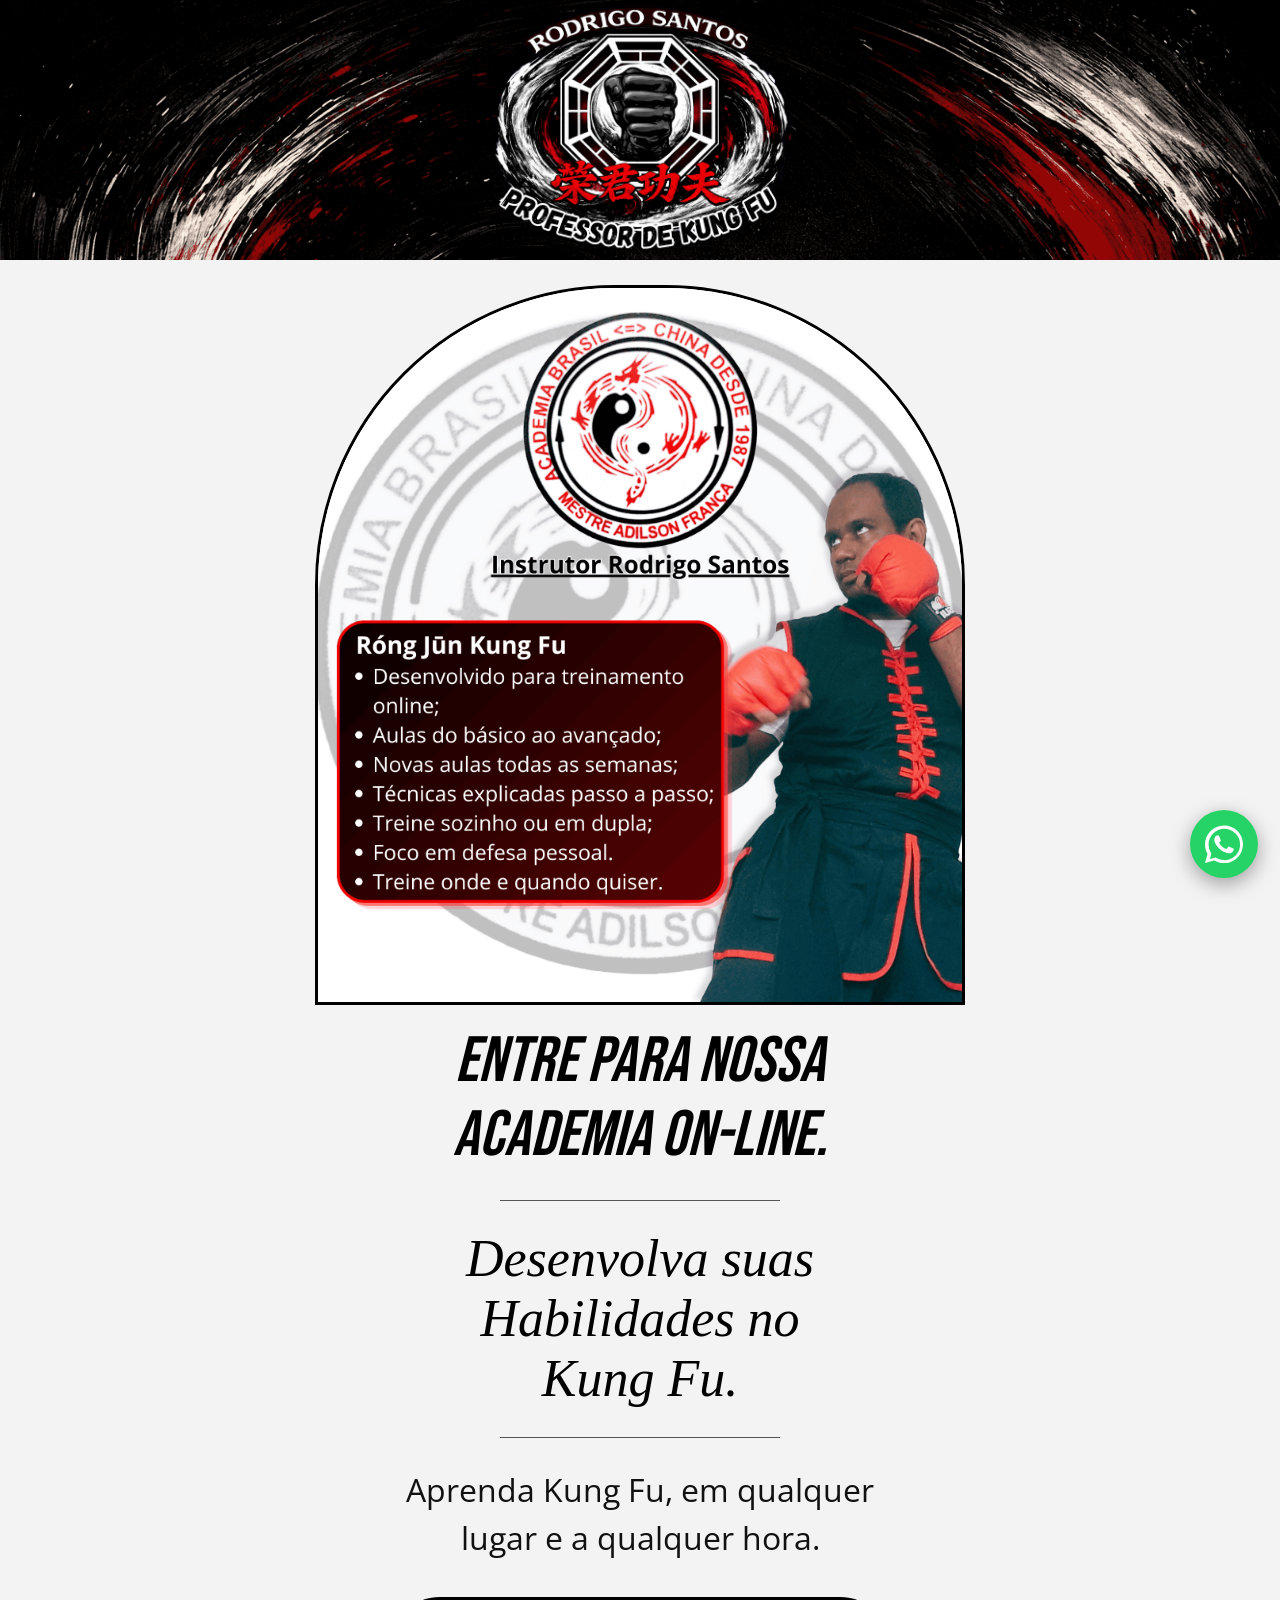
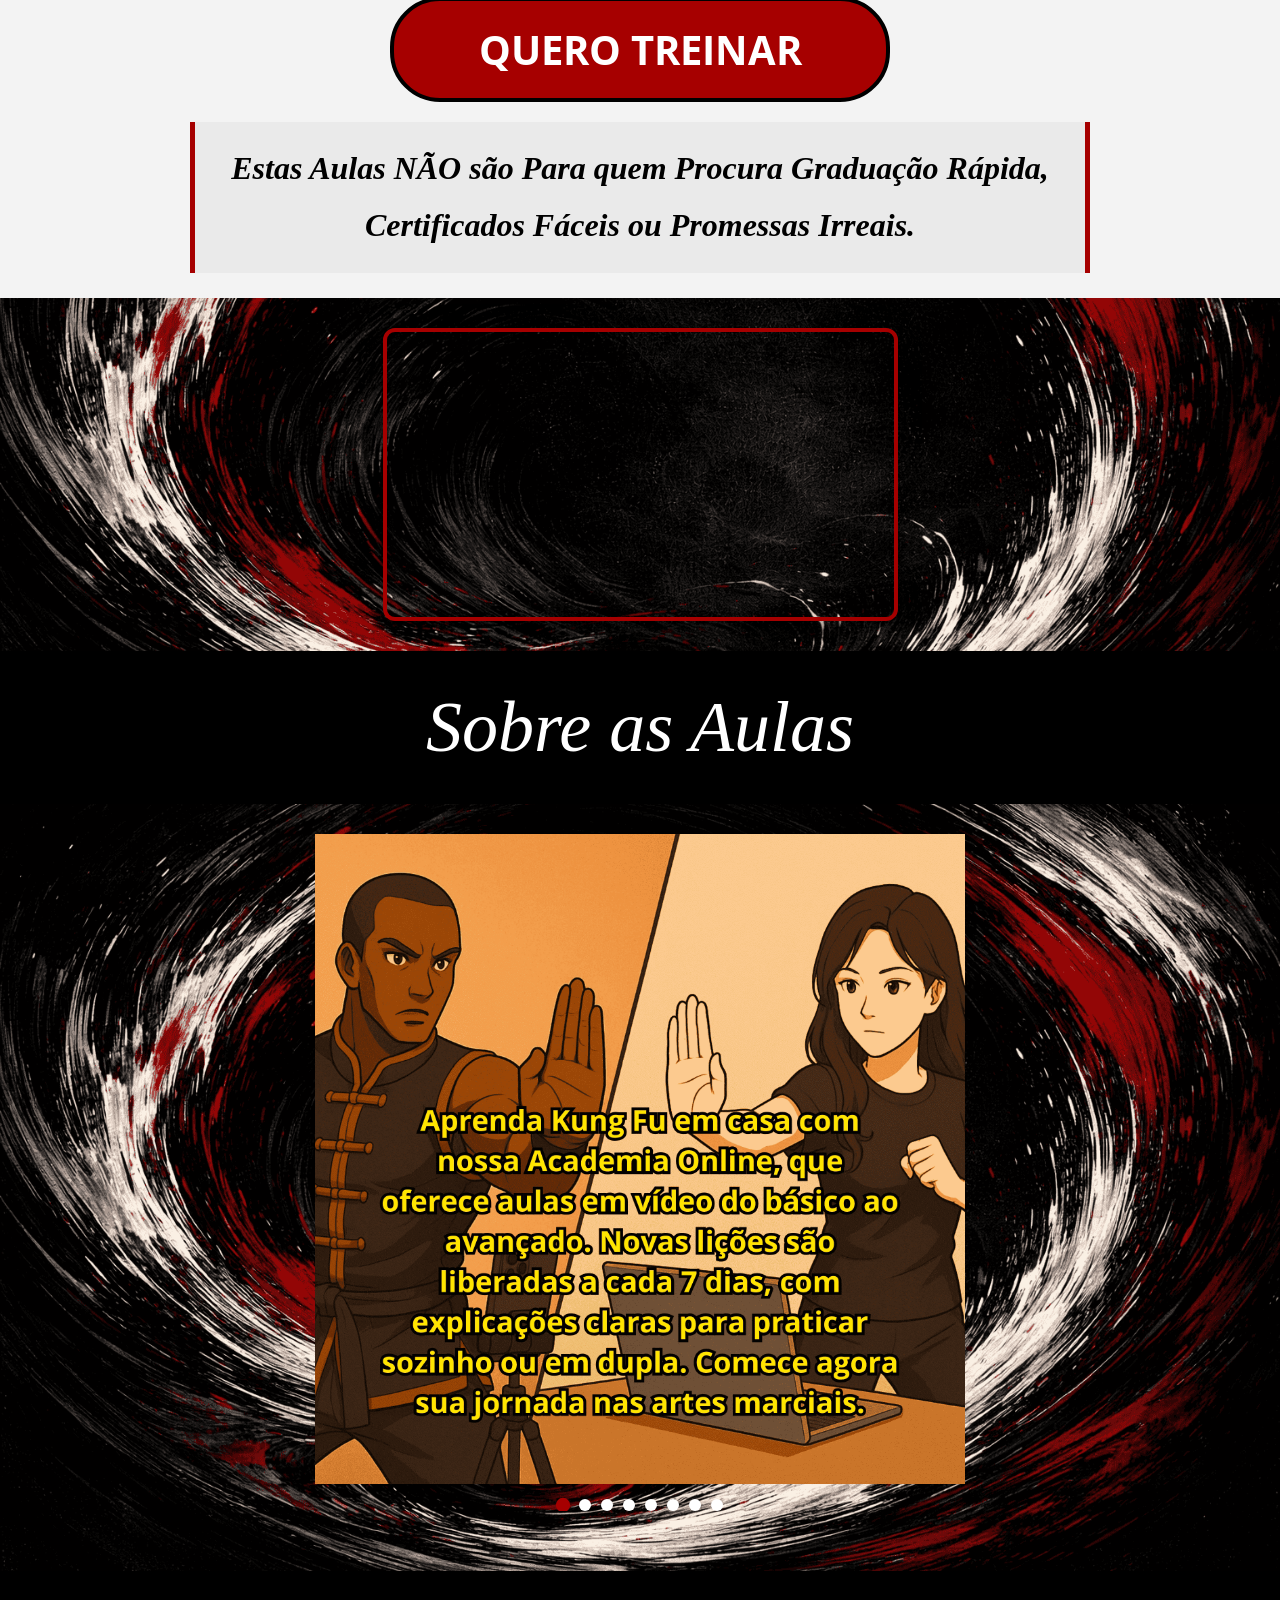
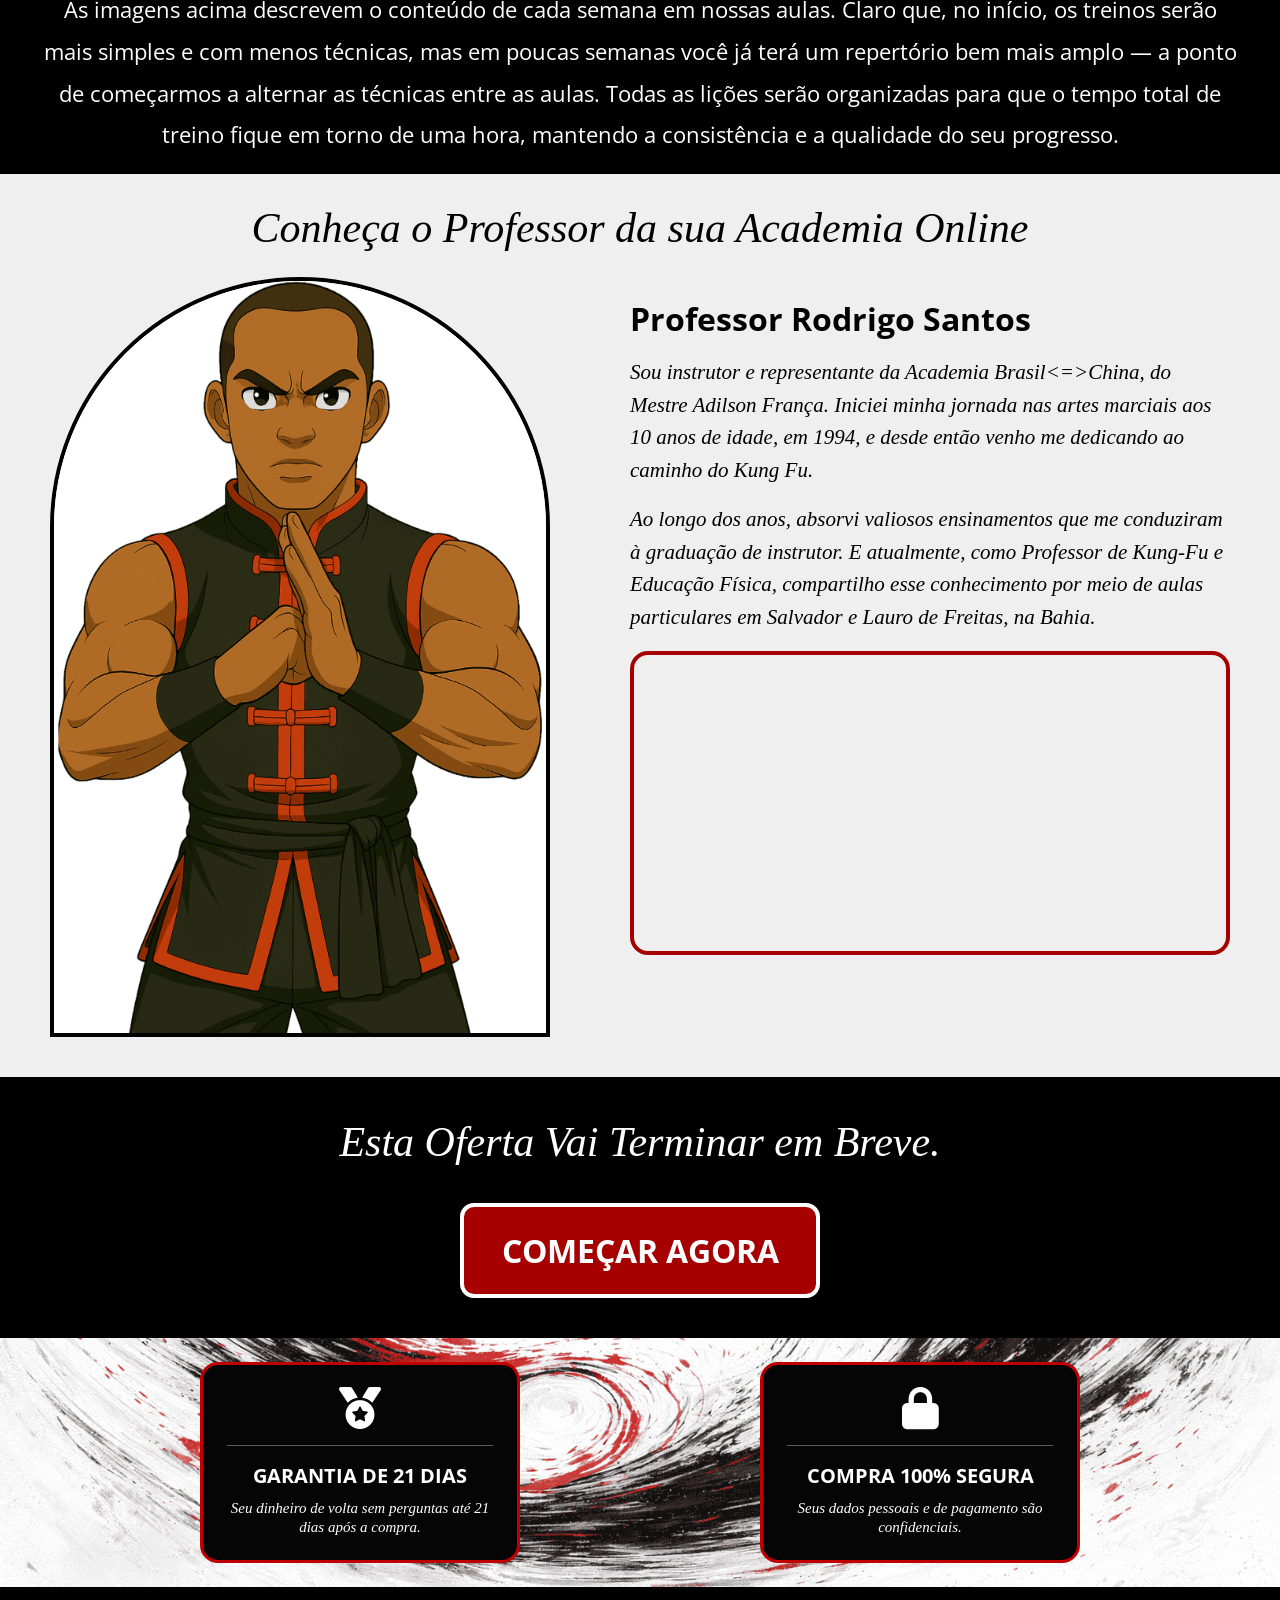
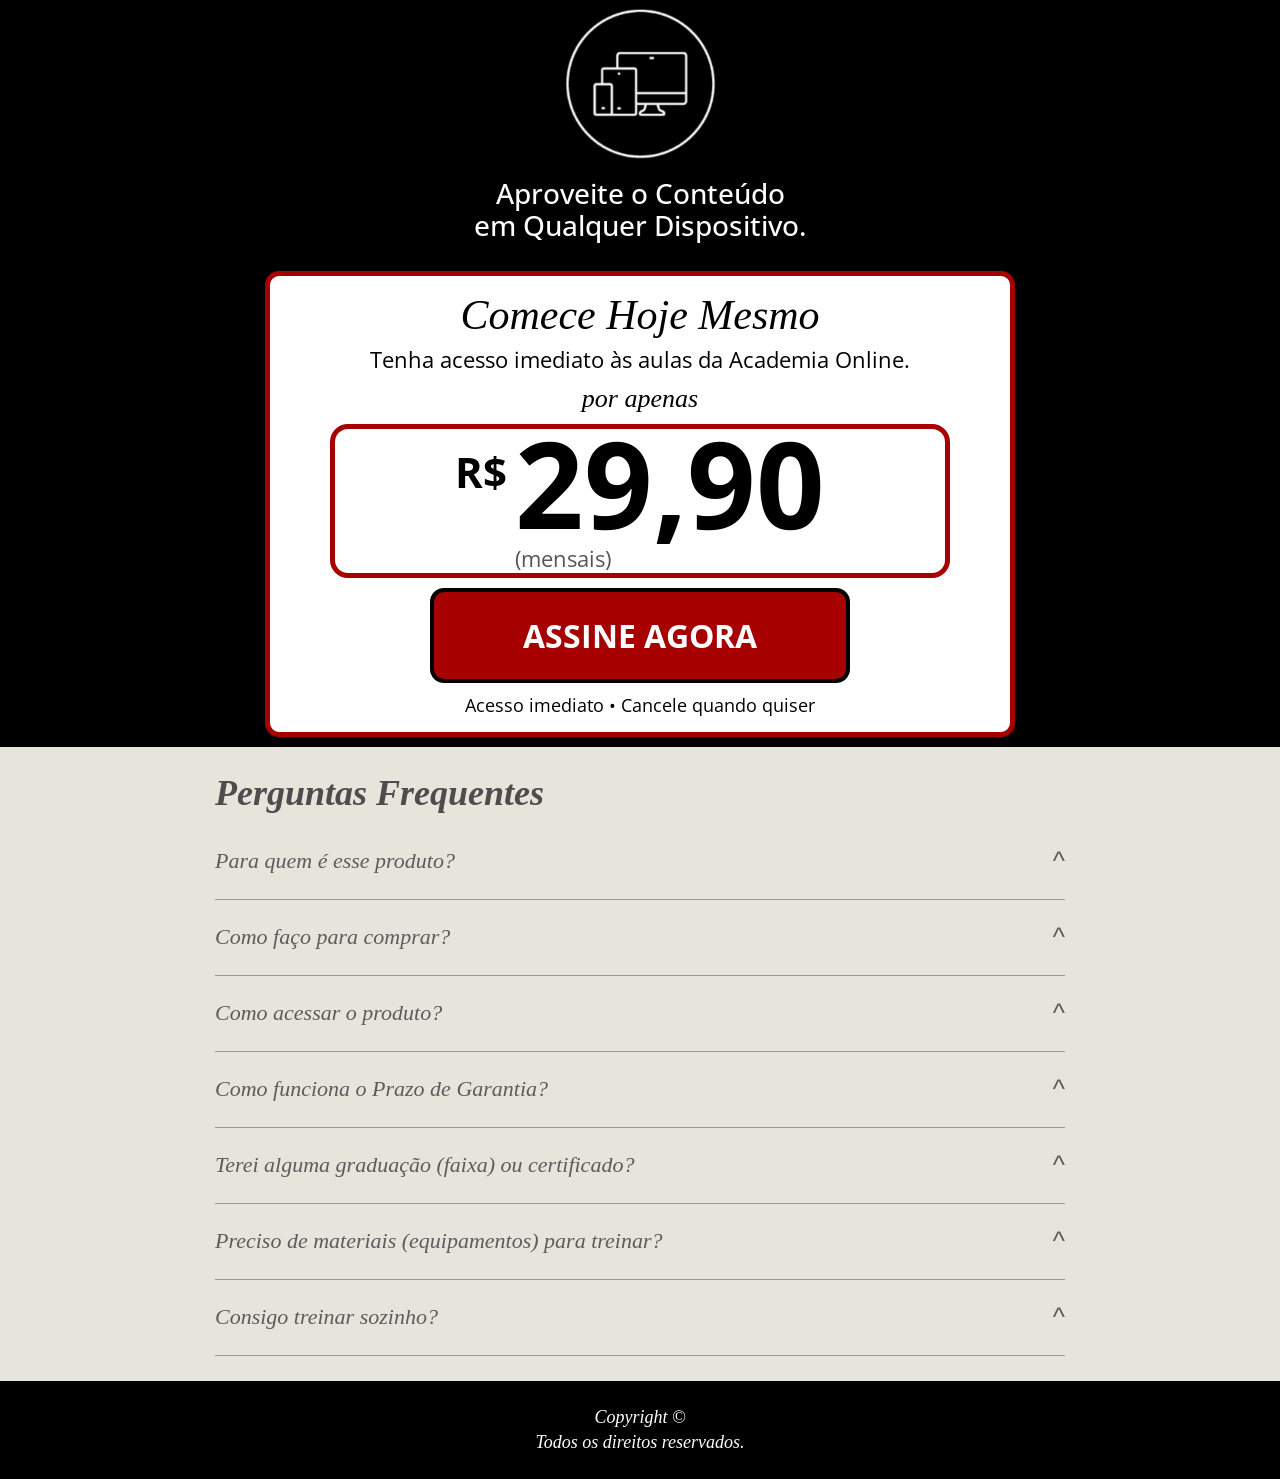
<file: index.html>
<!DOCTYPE html>
<html lang="pt-BR">

<head>
    <meta name="google-site-verification" content="uOVF63zwz5ad0KCdJ6n0EPPX1Yr332K557sH8r2EaQI" />

    <meta charset="UTF-8">

    <meta name="viewport" content="width=device-width, initial-scale=1.0">

    <link rel="icon" type="image/png" href="img/favicon.png">

    <title>Kung Fu - Rodrigo Santos</title>

    <link rel="stylesheet" href="https://cdnjs.cloudflare.com/ajax/libs/font-awesome/6.5.1/css/all.min.css">

    <link rel="preconnect" href="https://fonts.googleapis.com">

    <link rel="preconnect" href="https://fonts.gstatic.com" crossorigin>

    <link href="https://fonts.googleapis.com/css2?family=Bebas+Neue&family=Open+Sans:wght@400;700&display=swap"
        rel="stylesheet">

    <link rel="stylesheet" href="style.css">

</head>

<body>

    <!-- TOPO -->
    <header class="topo">

        <div class="overlay"></div>

        <div class="logo-area">
            <img src="img/logo.png" alt="Logo">
        </div>

    </header>

    <!-- FAIXA 2 -->

    <section class="faixa2">

        <!-- LADO ESQUERDO -->

        <div class="faixa2-esquerda">

            <div class="imagem-arco">

                <img src="img/faixa2-personagem.png" alt="Kung Fu">

            </div>

        </div>


        <!-- LADO DIREITO -->

        <div class="faixa2-direita">

            <h1>
                Entre Para Nossa <br>
                Academia ON-LINE.
            </h1>

            <div class="linha"></div>

            <h2>
                Desenvolva suas <br>
                Habilidades no <br>
                Kung Fu.
            </h2>

            <div class="linha"></div>

            <p>
                Aprenda Kung Fu, em qualquer lugar e a qualquer hora.
            </p>

            <a href="#faixa12" class="botao-comprar scroll-suave">
                QUERO TREINAR

            </a>

        </div>

        <p class="aviso-seriedade">
            Estas Aulas NÃO são Para quem Procura Graduação Rápida, Certificados Fáceis ou Promessas Irreais.
        </p>

    </section>

    <!-- FAIXA 3 -->

    <section class="faixa3">

        <div class="video-container">

            <iframe src="https://www.youtube.com/embed/y6NpZ7RA6Vk" title="Vídeo Kung Fu" frameborder="0"
                allowfullscreen>
            </iframe>

        </div>

    </section>

    <!-- FAIXA 4 -->

    <section class="faixa4">

        <h2>
            Sobre as Aulas
        </h2>

    </section>

    <!-- FAIXA 5 -->

    <section class="faixa5">

        <div class="carrossel">

            <input type="radio" name="slide" id="slide1" checked>
            <input type="radio" name="slide" id="slide2">
            <input type="radio" name="slide" id="slide3">
            <input type="radio" name="slide" id="slide4">
            <input type="radio" name="slide" id="slide5">
            <input type="radio" name="slide" id="slide6">
            <input type="radio" name="slide" id="slide7">
            <input type="radio" name="slide" id="slide8">


            <!-- SLIDES -->

            <div class="slides">

                <div class="slide s1">
                    <img src="img/slide1.png">
                </div>

                <div class="slide">
                    <img src="img/slide2.png">
                </div>

                <div class="slide">
                    <img src="img/slide3.png">
                </div>

                <div class="slide">
                    <img src="img/slide4.png">
                </div>

                <div class="slide">
                    <img src="img/slide5.png">
                </div>

                <div class="slide">
                    <img src="img/slide6.png">
                </div>

                <div class="slide">
                    <img src="img/slide7.png">
                </div>

                <div class="slide">
                    <img src="img/slide8.png">
                </div>

            </div>


            <div class="navegacao">

                <label for="slide1" class="bar"></label>
                <label for="slide2" class="bar"></label>
                <label for="slide3" class="bar"></label>
                <label for="slide4" class="bar"></label>
                <label for="slide5" class="bar"></label>
                <label for="slide6" class="bar"></label>
                <label for="slide7" class="bar"></label>
                <label for="slide8" class="bar"></label>

            </div>

        </div>

    </section>

    <script src="script.js"></script>

    <!-- FAIXA 6 -->

    <section class="faixa6">

        <div class="texto-faixa6">

            <p>
                As imagens acima descrevem o conteúdo de cada semana em nossas aulas. Claro que, no início, os treinos
                serão mais simples e com menos técnicas, mas em poucas semanas você já terá um repertório bem mais amplo
                — a ponto de começarmos a alternar as técnicas entre as aulas. Todas as lições serão organizadas para
                que o tempo total de treino fique em torno de uma hora, mantendo a consistência e a qualidade do seu
                progresso.
            </p>

        </div>

    </section>

    <!-- FAIXA 7 -->

    <section class="faixa7">

        <!-- TÍTULO -->

        <h2 class="titulo-faixa7">
            Conheça o Professor da sua Academia Online
        </h2>



        <!-- CONTEÚDO -->

        <div class="conteudo-faixa7">



            <!-- ESQUERDA -->

            <div class="imagem-professor">

                <img src="img/professor.png" alt="Professor Rodrigo Santos">

            </div>





            <!-- DIREITA -->

            <div class="texto-professor">

                <h3>
                    Professor Rodrigo Santos
                </h3>



                <p>
                    Sou instrutor e representante da Academia Brasil&lt;=&gt;China,
                    do Mestre Adilson França. Iniciei minha jornada nas artes
                    marciais aos 10 anos de idade, em 1994, e desde então venho
                    me dedicando ao caminho do Kung Fu.
                </p>

                <p>
                    Ao longo dos anos, absorvi valiosos ensinamentos que me
                    conduziram à graduação de instrutor. E atualmente, como
                    Professor de Kung-Fu e Educação Física, compartilho esse
                    conhecimento por meio de aulas particulares em Salvador e
                    Lauro de Freitas, na Bahia.
                </p>



                <!-- VÍDEO -->

                <div class="video-professor">

                    <video autoplay muted loop playsinline>

                        <source src="videos/professor.mp4" type="video/mp4">

                    </video>

                </div>

            </div>

        </div>

    </section>

    <!-- FAIXA 8 -->

    <section class="faixa8">

        <h2 class="titulo-faixa8">
            Esta Oferta Vai Terminar em Breve.
        </h2>

        <a href="#faixa12" class="botao-comprar faixa8-botao">
            COMEÇAR AGORA
        </a>

    </section>

    <!-- FAIXA 9 -->

    <section class="faixa9">

        <div class="cards-garantia">

            <!-- CARD 1 -->

            <div class="card-garantia">

                <i class="fa-solid fa-medal"></i>

                <div class="linha-card"></div>

                <h3>GARANTIA DE 21 DIAS</h3>

                <p>
                    Seu dinheiro de volta sem perguntas até 21 dias após a compra.
                </p>

            </div>



            <!-- CARD 2 -->

            <div class="card-garantia">

                <i class="fa-solid fa-lock"></i>

                <div class="linha-card"></div>

                <h3>COMPRA 100% SEGURA</h3>

                <p>
                    Seus dados pessoais e de pagamento são confidenciais.
                </p>

            </div>

        </div>

    </section>

    <section class="faixa-dispositivos">

        <div class="icone-dispositivos">

            <img src="img/dispositivos.png" alt="Dispositivos">

        </div>

        <p class="texto-dispositivos">
            Aproveite o Conteúdo<br>
            em Qualquer Dispositivo.
        </p>

    </section>

    <!-- ===================================== -->
    <!-- FAIXA 12 -->
    <!-- ===================================== -->

    <section id="faixa12" class="faixa12">

        <div class="container-faixa12">

            <div class="card-preco-faixa12">
                <h2 class="titulo-faixa12">
                    Comece Hoje Mesmo
                </h2>

                <p class="subtitulo-faixa12">
                    Tenha acesso imediato às aulas da Academia Online.
                </p>

                <p class="texto-por-apenas">
                    por apenas
                </p>



                <!-- ===================================== -->
                <!-- ALTERE O PREÇO DO PRODUTO AQUI -->
                <!-- ===================================== -->

                <div class="preco-faixa12">

                    <span class="cifrao">R$</span>

                    <div class="bloco-valor">

                        <span class="valor">29,90</span>

                        <span class="mensais">(mensais)</span>

                    </div>

                </div>



                <!-- ===================================== -->
                <!-- COLE AQUI O SEU LINK DE AFILIADO -->
                <!-- ===================================== -->

                <a href="https://pay.hotmart.com/B89724368S" class="botao-comprar botao-faixa12">
                    ASSINE AGORA
                </a>

                <p class="texto-seguro">
                    Acesso imediato • Cancele quando quiser
                </p>

            </div>

        </div>

    </section>

    <!-- ===================================== -->
    <!-- FAIXA 13 - FAQ -->
    <!-- ===================================== -->

    <section class="faixa13">

        <div class="container-faixa13">

            <h2 class="titulo-faq">
                Perguntas Frequentes
            </h2>



            <!-- ITEM -->

            <div class="faq-item">

                <button class="faq-pergunta">

                    <span>
                        Para quem é esse produto?
                    </span>

                    <span class="faq-icone">
                        ^
                    </span>

                </button>

                <div class="faq-resposta">

                    <p>
                        Estas aulas são ideais para todos que desejam aprender uma arte marcial, iniciantes que desejam
                        dar os primeiros passos na prática do Kung Fu, bem como para praticantes mais experientes que
                        desejam aprimorar suas habilidades conhecendo novas técnicas.
                    </p>

                </div>

            </div>



            <!-- ITEM -->

            <div class="faq-item">

                <button class="faq-pergunta">

                    <span>
                        Como faço para comprar?
                    </span>

                    <span class="faq-icone">
                        ^
                    </span>

                </button>

                <div class="faq-resposta">

                    <p>
                        Para assinar as aulas online, clique no botão “Comprar agora”. E escolher a melhor forma de
                        pagamento.
                    </p>

                </div>

            </div>



            <!-- ITEM -->

            <div class="faq-item">

                <button class="faq-pergunta">

                    <span>
                        Como acessar o produto?
                    </span>

                    <span class="faq-icone">
                        ^
                    </span>

                </button>

                <div class="faq-resposta">

                    <p>
                        Você receberá o acesso por email. O conteúdo será acessado através de um computador, celular,
                        tablet ou outro dispositivo digital. Você também pode acessar o produto comprado nesta página:
                        <br>
                        01 - Faça login na Hotmart clicando em 'Entrar' <br>
                        02 - Acesse o menu lateral, clique em 'Minha conta' <br>
                        03 - Clique em 'Minhas compras' e lá estarão todos os produtos que você já comprou na Hotmart!
                    </p>

                </div>

            </div>


            <!-- ITEM -->

            <div class="faq-item">

                <button class="faq-pergunta">

                    <span>
                        Como funciona o Prazo de Garantia?
                    </span>

                    <span class="faq-icone">
                        ^
                    </span>

                </button>

                <div class="faq-resposta">

                    <p>
                        O Prazo de Garantia é o período que você tem para pedir o reembolso integral do valor pago pela
                        sua
                        compra, caso o produto não seja satisfatório. Basta solicitar o reembolso na Hotmart dentro do
                        prazo.
                    </p>

                </div>

            </div>



            <!-- ITEM -->

            <div class="faq-item">

                <button class="faq-pergunta">

                    <span>
                        Terei alguma graduação (faixa) ou certificado?
                    </span>

                    <span class="faq-icone">
                        ^
                    </span>

                </button>

                <div class="faq-resposta">

                    <p>
                        Não, o treino completo de uma arte marcial não pode ser totalmente aprendido online. Apesar de
                        alguns professores afirmarem o contrário, eu não concordo com essa abordagem. Aqui, você
                        encontrará
                        apenas técnicas que realmente podem ser praticadas e desenvolvidas à distância — com seriedade,
                        responsabilidade e sem enganação.
                    </p>

                </div>

            </div>



            <!-- ITEM -->

            <div class="faq-item">

                <button class="faq-pergunta">

                    <span>
                        Preciso de materiais (equipamentos) para treinar?
                    </span>

                    <span class="faq-icone">
                        ^
                    </span>

                </button>

                <div class="faq-resposta">

                    <p>
                        Não é obrigatório, mas caso você possua luvas (de Kung Fu, Karatê, MMA, etc.), caneleiras,
                        aparadores de chute e soco (como Thai Pad ou luva de foco), seu treino poderá ser ainda mais
                        aproveitado com o uso desses equipamentos.
                    </p>

                </div>

            </div>



            <!-- ITEM -->

            <div class="faq-item">

                <button class="faq-pergunta">

                    <span>
                        Consigo treinar sozinho?
                    </span>

                    <span class="faq-icone">
                        ^
                    </span>

                </button>

                <div class="faq-resposta">

                    <p>
                        Sim, as aulas foram desenvolvidas com uma didática voltada para quem treina sozinho. No entanto,
                        você terá resultados ainda melhores ao praticar com um parceiro, especialmente nas aplicações
                        das
                        técnicas. Ao treinar em dupla, lembre-se sempre de ter cuidado para não machucar seu parceiro de
                        treino.
                    </p>

                </div>

            </div>
    </section>

    <script>

        const faqItems = document.querySelectorAll(".faq-item");

        faqItems.forEach(item => {

            const pergunta = item.querySelector(".faq-pergunta");

            pergunta.addEventListener("click", () => {

                item.classList.toggle("active");

            });

        });

    </script>

    <!-- ===================================== -->
    <!-- FAIXA 14 - COPYRIGHT -->
    <!-- ===================================== -->

    <section class="faixa14">

        <div class="container-faixa14">

            <p class="texto-copy">
                Copyright ©
            </p>

            <p class="texto-copy">
                Todos os direitos reservados.
            </p>

        </div>

    </section>

    <!-- ===================================== -->
    <!-- WHATSAPP FLUTUANTE -->
    <!-- ===================================== -->

    <a href="https://wa.me/5571993046586" class="whatsapp-flutuante" target="_blank">

        <svg xmlns="http://www.w3.org/2000/svg" viewBox="0 0 32 32" class="icone-whatsapp">

            <path fill="white"
                d="M16 .396C7.164.396 0 7.56 0 16.396c0 2.837.743 5.607 2.156 8.042L0 32l7.79-2.044a15.93 15.93 0 0 0 8.21 2.262h.006c8.836 0 16-7.164 16-16S24.842.396 16.006.396H16zm0 29.09h-.005a13.29 13.29 0 0 1-6.772-1.86l-.485-.288-4.623 1.212 1.234-4.507-.315-.463a13.257 13.257 0 0 1-2.037-7.084c0-7.327 5.96-13.287 13.292-13.287 3.55.002 6.885 1.385 9.39 3.892a13.187 13.187 0 0 1 3.89 9.394c-.003 7.327-5.963 13.287-13.29 13.287zm7.29-9.966c-.4-.2-2.37-1.17-2.738-1.304-.367-.134-.635-.2-.903.2-.267.4-1.036 1.304-1.27 1.572-.234.267-.467.3-.867.1-.4-.2-1.688-.622-3.214-1.985-1.187-1.058-1.99-2.365-2.223-2.765-.234-.4-.025-.616.175-.815.18-.18.4-.467.6-.7.2-.234.267-.4.4-.667.134-.267.067-.5-.033-.7-.1-.2-.903-2.177-1.237-2.978-.325-.78-.655-.674-.903-.687l-.77-.013c-.267 0-.7.1-1.07.5-.367.4-1.403 1.37-1.403 3.337 0 1.968 1.437 3.87 1.637 4.137.2.267 2.827 4.32 6.85 6.056.957.413 1.703.66 2.285.845.96.305 1.835.262 2.526.159.77-.115 2.37-.968 2.705-1.903.334-.935.334-1.737.234-1.903-.1-.167-.367-.267-.767-.467z" />

        </svg>

    </a>
</body>

</html>
</file>
<file: style.css>
/* RESET */

* {
    margin: 0;
    padding: 0;
    box-sizing: border-box;
}

html {

    scroll-behavior: smooth;
}

/* BODY */

body {
    background: #111;
    font-family: Arial, Helvetica, sans-serif;
}


/* TOPO */

.topo {

    width: 100%;
    height: 260px;

    background-image: url("img/topo-bg.png");

    background-size: cover;
    background-position: top;

    display: flex;
    justify-content: center;
    align-items: center;
    min-height: auto;

    position: relative;

    overflow: hidden;
}


/* ESCURECER FUNDO */

.overlay {

    position: absolute;

    width: 100%;
    height: 100%;

    background: rgba(0, 0, 0, 0.00);
}


/* ÁREA DA LOGO */

.logo-area {

    position: relative;

    z-index: 2;
}


/* LOGO */

.logo-area img {

    width: 370px;

    filter: drop-shadow(0 0 10px rgba(0, 0, 0, 0.8));
}

/* RESPONSIVO CELULAR */

/* ===================================== */
/* FAIXA 9 MOBILE */
/* ===================================== */

.cards-garantia {

    flex-direction: column;

    gap: 18px;
}

.card-garantia {

    width: 100%;

    max-width: 340px;

    padding: 18px;
}

.card-garantia h3 {

    font-size: 18px;
}

.card-garantia p {

    font-size: 14px;
}

@media (max-width: 768px) {

    /* ===================================== */
    /* AVISO MOBILE */
    /* ===================================== */

    .aviso-seriedade {

        font-size: 22px !important;

        margin-top: 28px;

        line-height: 1.7;

        padding: 15px;
    }

    /* ===================================== */
    /* WHATSAPP MOBILE */
    /* ===================================== */

    .whatsapp-flutuante {

        width: 58px;

        height: 58px;

        right: 15px;

        bottom: 15px;

        font-size: 32px;

        .icone-whatsapp {

            width: 30px;

            height: 30px;
        }
    }

    /* ===================================== */
    /* COPYRIGHT MOBILE */
    /* ===================================== */

    .faixa14 {

        padding: 18px 15px;
    }



    .texto-copy {

        font-size: 12px;
    }

    /* ===================================== */
    /* FAQ MOBILE */
    /* ===================================== */

    .faixa13 {

        padding: 35px 15px;
    }



    .titulo-faq {

        font-size: 20px;

        margin-bottom: 25px;
    }



    .faq-pergunta span:first-child {

        font-size: 13px;
    }



    .faq-resposta p {

        font-size: 11px;

        line-height: 1.7;
    }

    /* ===================================== */
    /* FAIXA 12 MOBILE */
    /* ===================================== */

    .bloco-valor {

        align-items: center;
    }

    .faixa12 {

        padding: 25px 15px;
    }

    .card-preco-faixa12 {

        padding: 22px 20px;

        border-width: 4px;

        overflow: visible;

        display: flex;

        flex-direction: column;

        align-items: center;

        text-align: center;
    }

    .preco-faixa12 {

        width: 100%;

        max-width: 100%;

        padding: 12px 5px;

        margin: 0 auto 10px;

        overflow: hidden;

        box-sizing: border-box;
    }



    .subtitulo-faixa12 {

        font-size: 18px;

        margin-bottom: 35px;
    }



    .cifrao {

        font-size: 18px;

        margin-top: 6px;
    }



    .valor {

        font-size: 42px;

        line-height: 0.9;
    }



    .botao-faixa12 {

        width: 300px !important;

        height: 58px !important;

        font-size: 28px !important;

        padding: 0 !important;

        line-height: 1 !important;

        display: flex !important;

        justify-content: center !important;

        align-items: center !important;

        box-sizing: border-box !important;

        margin: 10 auto 10px auto !important;
    }



    .texto-seguro {

        font-size: 15px;
    }

    /* ===================================== */
    /* AJUSTES MOBILE FORÇADOS */
    /* ===================================== */

    .preco-faixa12 {

        width: 100%;

        max-width: 100%;

        padding: 10px 5px;

        box-sizing: border-box;

        overflow: hidden;
    }



    .cifrao {

        font-size: 16px !important;

        margin-top: 4px;
    }



    .valor {

        font-size: 92px !important;

        line-height: 1;
    }



    .mensais {

        font-size: 22px !important;
    }



    .botao-faixa12 {

        width: 90%;

        max-width: 90%;

        height: 82px;

        font-size: 22px;

        display: block;

        text-align: center;

        box-sizing: border-box;

        margin: 0 auto 22px auto;
    }

    /* ===================================== */
    /* FAIXA 8 MOBILE */
    /* ===================================== */

    .faixa8 {

        padding: 18px 15px 6px;

        display: flex;

        flex-direction: column;

        align-items: center;

        justify-content: center;
    }

    .titulo-faixa8 {

        font-size: 26px;

        margin-bottom: 30px;

        line-height: 1.25;
    }



    .faixa8-botao {

        width: 300px !important;

        height: 58px !important;

        font-size: 28px !important;

        padding: 0 !important;

        line-height: 1 !important;

        display: flex !important;

        justify-content: center !important;

        align-items: center !important;

        box-sizing: border-box !important;

        margin-top: 12px !important;

        margin-left: auto !important;

        margin-right: auto !important;
    }

    /* ===================================== */
    /* FAIXA 7 MOBILE */
    /* ===================================== */

    .faixa7 {

        width: 100%;

        padding: 20px 12px 25px;

        overflow: hidden;
    }



    /* TÍTULO */

    .titulo-faixa7 {

        font-size: 32px !important;

        line-height: 1.15;

        text-align: center;

        margin-bottom: 15px !important;

        max-width: 340px;

        margin-left: auto;

        margin-right: auto;
    }



    /* CONTAINER */

    .conteudo-faixa7 {

        width: 100%;

        display: flex;

        flex-direction: column;

        align-items: center;

        justify-content: flex-start;

        gap: 0;

        padding: 0;

        margin: 0;
    }



    /* IMAGEM */

    .imagem-professor {

        width: 88vw !important;

        max-width: 420px;

        height: auto !important;

        aspect-ratio: 1250 / 1926;

        margin: 0 auto 0px;

        border-radius: 210px 210px 0 0;

        overflow: hidden;
    }



    /* FOTO */

    .imagem-professor img {

        width: 100%;

        height: 100%;

        object-fit: cover;

        object-position: top;

        display: block;
    }



    /* TEXTO */

    .texto-professor {

        width: 100% !important;

        max-width: 100% !important;

        padding: 0 !important;

        margin: -50px auto 0;

        text-align: center;
    }



    /* NOME */

    .texto-professor h3 {

        font-size: 24px !important;

        margin-bottom: 8px !important;

        line-height: 1.2;
    }



    /* PARÁGRAFOS */

    .texto-professor p {

        width: 100%;

        font-size: 21px !important;

        line-height: 1.5 !important;

        margin-bottom: 8px !important;

        text-align: center;
    }



    /* VÍDEO */

    .video-professor {

        width: 100% !important;

        max-width: 100% !important;

        margin-top: 10px;

        border-width: 3px;

        border-radius: 12px;

        overflow: hidden;
    }



    .video-professor video {

        width: 100%;

        display: block;
    }

    .faixa6 {

        padding: 30px 20px;
    }



    .texto-faixa6 p {

        font-size: 16px !important;

        line-height: 1.8;

        text-align: center;
    }

    .seta {

        width: 42px;

        height: 42px;

        font-size: 24px;
    }

    .carrossel {

        max-width: 95%;
    }


    .slide img {

        max-width: 100%;
    }


    .bar {

        width: 10px;
        height: 10px;
    }

    .faixa4 {

        padding: 25px 15px;
    }


    .faixa4 h2 {

        font-size: 13px;

        white-space: nowrap;

        line-height: 1;
    }

    .video-container iframe {

        height: 220px;
    }

    .topo {
        height: 180px;
    }

    .logo-area img {
        width: 180px;
        max-width: 80%;
    }

}

/* ===================================== */
/* FAIXA 2 */
/* ===================================== */

.faixa2 {

    width: 100%;

    background: #f3f3f3;

    padding: 25px 5%;

    display: flex;

    justify-content: center;

    align-items: center;

    gap: 20px;

    flex-wrap: wrap;
}



/* LADO ESQUERDO */

.faixa2-esquerda {

    display: flex;
    justify-content: center;
    align-items: center;
}



/* IMAGEM COM ARCO */

.imagem-arco {

    width: 650px;
    height: 720px;

    border: 3px solid #000;

    border-radius: 300px 300px 0 0;

    overflow: hidden;

    background: white;

    position: relative;
}



/* IMAGEM */

.imagem-arco img {

    width: 100%;
    height: 100%;

    object-fit: cover;

    object-position: center top;
}



/* DIREITA */

.faixa2-direita {

    max-width: 500px;

    text-align: center;
}



/* TITULO SUPERIOR */

.faixa2-direita h1 {

    font-family: 'Bebas Neue', sans-serif;

    font-size: 64px;

    font-style: italic;

    line-height: 1.15;

    font-weight: normal;

    color: #000;
}



/* LINHA */

.linha {

    width: 280px;
    height: 1px;

    background: #555;

    margin: 28px auto;
}



/* TITULO MEIO */

.faixa2-direita h2 {

    font-family: Georgia, serif;

    font-size: 52px;

    font-style: italic;

    line-height: 1.15;

    font-weight: normal;

    color: #000;
}



/* TEXTO */

.faixa2-direita p {

    font-family: 'Open Sans', sans-serif;

    font-size: 32px;

    line-height: 1.5;

    text-align: center;

    color: #111;

    margin-top: 20px;

    max-width: 470px;

    margin-left: auto;

    margin-right: auto;
}



/* BOTÃO */

.botao-comprar {

    display: inline-flex;

    justify-content: center;
    align-items: center;

    width: 500px;
    height: 105px;

    margin-top: 35px;

    background: #A60000;

    border: 4px solid #000;

    border-radius: 50px;

    color: #FFFFFF;

    text-decoration: none;

    font-family: 'Open Sans', sans-serif;

    font-size: 40px;

    font-weight: 700;

    transition: 0.3s;

    animation: pulsar 1s infinite;
}



/* HOVER */

.botao-comprar:hover {

    animation: none;

    transform: scale(1.08);

    background: white;

    color: #A60000;

    border-color: #A60000;
}



/* ANIMAÇÃO */

@keyframes pulsar {

    0% {
        transform: scale(1) translateX(0);
    }

    50% {
        transform: scale(1.05) translateX(-1.5%);
    }

    100% {
        transform: scale(1) translateX(0);
    }
}



/* ===================================== */
/* RESPONSIVO */
/* ===================================== */

@media (max-width: 1100px) {

    .faixa2 {

        flex-direction: column;
    }

    .faixa2-direita p {

        text-align: center;
    }
}



@media (max-width: 768px) {

    .faixa4 h2 {

        font-size: 42px !important;

        white-space: nowrap !important;

        line-height: 1 !important;
    }

    /* TOPO */

    .topo {

        height: 160px;

        display: flex;
        justify-content: center;
        align-items: center;
    }


    /* LOGO */

    .logo-area {

        width: 100%;

        display: flex;
        justify-content: center;
        align-items: center;
    }


    .logo-area img {

        width: 220px;

        max-width: 90%;

        margin: 0 auto;

        display: block;
    }



    /* FAIXA 2 */

    .faixa2 {

        padding: 25px 20px;

        gap: 25px;

        flex-direction: column;
    }



    /* IMAGEM */

    .imagem-arco {

        width: 95%;

        max-width: 420px;

        height: auto;
    }


    .imagem-arco img {

        width: 100%;

        height: auto;

        display: block;
    }



    /* TEXTOS */

    .faixa2-direita {

        width: 100%;
    }


    .faixa2-direita h1 {

        font-size: 48px;

        line-height: 1.05;
    }


    .faixa2-direita h2 {

        font-size: 42px;

        line-height: 1.1;
    }


    .faixa2-direita p {

        font-size: 18px;

        text-align: left;

        line-height: 1.5;
    }



    /* LINHA */

    .linha {

        width: 180px;

        margin: 20px auto;
    }



    /* BOTÃO */

    .botao-comprar {

        width: 100%;

        max-width: 360px;

        height: 80px;

        font-size: 28px;

        margin-top: 25px;
    }

}

/* ===================================== */
/* FAIXA 3 */
/* ===================================== */

.faixa3 {

    width: 100%;

    background-image: url("img/topo-bg.png");

    background-size: cover;

    background-position: center;

    padding: 30px 20px;

    display: flex;

    justify-content: center;

    align-items: center;
}



/* CONTAINER DO VÍDEO */

.video-container {

    width: 100%;

    max-width: 515px;

    border: 4px solid #A60000;

    border-radius: 12px;

    overflow: hidden;

    box-shadow: 0 0 20px rgba(0, 0, 0, 0.5);
}



/* IFRAME */

.video-container iframe {

    width: 100%;

    aspect-ratio: 16 / 9;
    height: auto;

    display: block;
}

/* ===================================== */
/* FAIXA 4 */
/* ===================================== */

.faixa4 {

    width: 100%;

    background: #000;

    padding: 35px 20px;

    display: flex;

    justify-content: center;

    align-items: center;
}



/* TEXTO */

.faixa4 h2 {

    color: white;

    font-family: Georgia, serif;

    font-size: 72px;

    font-style: italic;

    font-weight: normal;

    text-align: center;
}

/* ===================================== */
/* FAIXA 5 */
/* ===================================== */

.faixa5 {

    width: 100%;

    background-image: url("img/topo-bg.png");

    background-size: cover;

    background-position: center;

    padding: 30px 20px 60px;

    display: flex;

    justify-content: center;

    align-items: center;
}



/* CARROSSEL */

.carrossel {

    width: 100%;

    max-width: 650px;

    overflow: hidden;

    position: relative;
}



/* ESCONDER RADIOS */

.carrossel input {

    display: none;
}



/* ÁREA DOS SLIDES */

.slides {

    display: flex;

    width: 800%;

    transition: 0.5s;
}



/* CADA SLIDE */

.slide {

    width: 12.5%;

    display: flex;

    justify-content: center;
}



/* IMAGENS */

.slide img {

    width: 100%;

    max-width: 650px;

    aspect-ratio: 1 / 1;

    object-fit: cover;

    display: block;

    user-select: none;

    -webkit-user-drag: none;

    pointer-events: none;
}



/* NAVEGAÇÃO */

.navegacao {

    display: flex;

    justify-content: center;

    margin-top: 15px;

    gap: 10px;
}



/* BOLINHAS */

.bar {

    width: 12px;
    height: 12px;

    border-radius: 50%;

    background: white;

    cursor: pointer;

    transition: 0.3s;
}

/* PONTO ATIVO */

#slide1:checked~.navegacao label[for="slide1"],
#slide2:checked~.navegacao label[for="slide2"],
#slide3:checked~.navegacao label[for="slide3"],
#slide4:checked~.navegacao label[for="slide4"],
#slide5:checked~.navegacao label[for="slide5"],
#slide6:checked~.navegacao label[for="slide6"],
#slide7:checked~.navegacao label[for="slide7"],
#slide8:checked~.navegacao label[for="slide8"] {

    background: #A60000;

    transform: scale(1.2);
}

.bar:hover {

    background: #A60000;
}



/* MOVIMENTO */

#slide1:checked~.slides {

    margin-left: 0;
}

#slide2:checked~.slides {

    margin-left: -100%;
}

#slide3:checked~.slides {

    margin-left: -200%;
}

#slide4:checked~.slides {

    margin-left: -300%;
}

#slide5:checked~.slides {

    margin-left: -400%;
}

#slide6:checked~.slides {

    margin-left: -500%;
}

#slide7:checked~.slides {

    margin-left: -600%;
}

#slide8:checked~.slides {

    margin-left: -700%;
}

/* ===================================== */
/* FAIXA 6 */
/* ===================================== */

.faixa6 {

    width: 100%;

    background: #000;

    padding: 18px 20px;
}



/* TEXTO */

.texto-faixa6 {

    width: 100%;

    max-width: 1200px;

    margin: 0 auto;

    text-align: center;
}



.texto-faixa6 p {

    color: white;

    font-family: "Open Sans", sans-serif;

    font-size: 22px;

    line-height: 1.9;

    font-weight: 400;
}

/* ===================================== */
/* FAIXA 7 */
/* ===================================== */

.faixa7 {

    width: 100%;

    background: #efefef;

    padding: 30px 20px 40px;
}





/* TÍTULO */

.titulo-faixa7 {

    text-align: center;

    font-family: Georgia, serif;

    font-size: 42px;

    font-style: italic;

    font-weight: normal;

    margin-bottom: 25px;
}





/* CONTEÚDO */

.conteudo-faixa7 {

    width: 100%;

    max-width: 1400px;

    margin: 0 auto;

    display: flex;

    align-items: flex-start;

    justify-content: center;

    gap: 80px;
}





/* IMAGEM */

.imagem-professor {

    position: relative;

    width: 500px;

    height: 760px;

    overflow: hidden;

    border: 4px solid black;

    border-radius: 250px 250px 0 0;

    flex-shrink: 0;
}



.imagem-professor img {

    width: 100%;

    height: 100%;

    object-fit: cover;

    object-position: top;

    display: block;
}





/* TEXTO */

.texto-professor {

    max-width: 600px;

    padding-top: 20px;
}



/* TÍTULO TEXTO */

.texto-professor h3 {

    font-family: "Open Sans", sans-serif;

    font-size: 32px;

    font-weight: 700;

    margin-bottom: 16px;
}



/* PARÁGRAFOS */

.texto-professor p {

    font-family: Georgia, serif;

    font-size: 21px !important;

    font-style: italic;

    line-height: 1.55;

    margin-bottom: 17px;
}





/* VÍDEO */

.video-professor {

    width: 100%;

    max-width: 650px;

    margin-top: 10px;

    border: 4px solid #A60000;

    border-radius: 18px;

    overflow: hidden;
}



.video-professor video {

    width: 100%;

    display: block;
}

/* ===================================== */
/* FAIXA 8 */
/* ===================================== */

.faixa8 {

    width: 100%;

    background: #000;

    padding: 40px 20px;

    text-align: center;
}



/* TÍTULO */

.titulo-faixa8 {

    font-family: Georgia, serif;

    font-size: 42px;

    font-style: italic;

    font-weight: normal;

    color: #FFFFFF;

    margin-bottom: 0px;

    line-height: 1.2;
}



/* BOTÃO */

.faixa8-botao {

    display: inline-flex;

    align-items: center;

    justify-content: center;

    width: 360px;

    height: 95px;

    background: #A60000;

    color: #FFFFFF;

    border: 4px solid #FFFFFF;

    border-radius: 14px;

    font-family: "Open Sans", sans-serif;

    font-size: 32px;

    font-weight: 700;

    text-decoration: none;

    animation: pulsar 1s infinite;

    transition: all 0.3s ease;
}



/* HOVER */

.faixa8-botao:hover {

    animation-play-state: paused;

    transform: scale(1.08);

    background: #FFFFFF;

    color: #A60000;

    border-color: #A60000;
}

/* ===================================== */
/* FAIXA 9 */
/* ===================================== */

.faixa9 {

    width: 100%;

    background-image: url("img/background-garantia.png");

    background-size: cover;

    background-position: bottom;

    padding: 24px 20px;
}



/* CONTAINER DOS CARDS */

.cards-garantia {

    width: 100%;

    max-width: 1200px;

    margin: 0 auto;

    display: flex;

    flex-direction: row;

    justify-content: center;

    align-items: center;

    flex-wrap: nowrap;

    gap: 240px;
}



/* CARD */

.card-garantia {

    width: 320px;

    background: #050505;

    border: 3px solid #C00000;

    border-radius: 18px;

    padding: 22px 24px;

    text-align: center;
}



/* ÍCONE */

.card-garantia i {

    font-size: 42px;

    color: #FFFFFF;

    margin-bottom: 16px;
}



/* LINHA */

.linha-card {

    width: 100%;

    height: 1px;

    background: #5c5c5c;

    margin-bottom: 16px;
}



/* TÍTULO */

.card-garantia h3 {

    font-family: "Open Sans", sans-serif;

    font-size: 20px;

    font-weight: 700;

    color: #FFFFFF;

    margin-bottom: 10px;
}



/* TEXTO */

.card-garantia p {

    font-family: Georgia, serif;

    font-size: 15px;

    font-style: italic;

    color: #FFFFFF;

    line-height: 1.3;
}

/* ===================================== */
/* MOBILE */
/* ===================================== */

@media (max-width: 768px) {

    .cards-garantia {

        flex-direction: column;
    }

}

@media (max-width: 768px) {

    .cards-garantia {

        flex-direction: column;

        gap: 18px;
    }

}

.faixa-dispositivos {

    background: #000;

    padding: 10px 20px 20px;

    text-align: center;
}

.icone-dispositivos {

    margin-bottom: 0px;
}



.icone-dispositivos img {

    width: 180px;

    height: auto;

    display: block;

    margin: 0 auto;
}

.texto-dispositivos {

    color: white;

    font-family: 'Open Sans', sans-serif;

    font-size: 28px;

    font-weight: 500;

    line-height: 1.15;

    margin: 0;
}

/* ===================================== */
/* FAIXA 12 */
/* ===================================== */

.faixa12 {

    width: 100%;

    background: #000;

    padding: 10px 20px;

    text-align: center;
}



/* CONTAINER */

.container-faixa12 {

    width: 100%;

    max-width: 900px;

    margin: 0 auto;
}



/* TÍTULO */

.titulo-faixa12 {

    font-family: Georgia, serif;

    font-size: 42px;

    font-style: italic;

    font-weight: normal;

    color: #FFFFFF;

    margin-bottom: 5px;
}



/* SUBTÍTULO */

.subtitulo-faixa12 {

    font-family: "Open Sans", sans-serif;

    font-size: 22px;

    color: #FFFFFF;

    margin-bottom: 10px;
}

/* TEXTO "POR APENAS" */

.texto-por-apenas {

    font-family: Georgia, serif;

    font-size: 26px;

    font-style: italic;

    color: #FFFFFF;

    margin-bottom: 10px;
}



/* PREÇO */

.card-preco-faixa12 {

    width: 100%;

    max-width: 750px;

    margin: 0 auto;

    background: #FFFFFF;

    border: 5px solid #A60000;

    border-radius: 14px;

    padding: 15px 15px;

    text-align: center;

}

/* TEXTOS DENTRO DO CARD */

.card-preco-faixa12 .titulo-faixa12,
.card-preco-faixa12 .subtitulo-faixa12,
.card-preco-faixa12 .texto-por-apenas {

    color: #000;
}

.preco-faixa12 {

    width: 100%;

    max-width: 620px;

    margin: 0 auto 0px;

    background: #FFFFFF;

    border: 5px solid #A60000;

    border-radius: 18px;

    padding: 0px 0px;

    display: flex;

    justify-content: center;

    align-items: flex-start;

    gap: 8px;
}

.cifrao {

    font-size: 42px;

    font-family: "Open Sans", sans-serif;

    font-weight: 700;

    margin-top: 14px;

    color: #000000;
}

.valor {

    font-size: 120px;

    line-height: 0.9;

    font-family: "Open Sans", sans-serif;

    font-weight: 700;

    color: #000000;
}

/* BLOCO DO VALOR */

.bloco-valor {

    display: flex;

    flex-direction: column;

    align-items: flex-start;
}



/* MENSAIS */

.mensais {

    font-family: "Open Sans", sans-serif;

    font-size: 22px;

    color: #555555;

    margin-top: 6px;
}


/* BOTÃO */

.botao-faixa12 {

    display: inline-flex;

    align-items: center;

    justify-content: center;

    width: 420px;

    height: 95px;

    background: #A60000;

    color: #FFFFFF;

    border: 4px solid #000000;

    border-radius: 14px;

    font-family: "Open Sans", sans-serif;

    font-size: 32px;

    font-weight: 700;

    text-decoration: none;

    animation: pulsar 1s infinite;

    transition: all 0.3s ease;

    margin-top: 10px;

    margin-bottom: 10px;
}



/* HOVER */

.botao-faixa12:hover {

    animation-play-state: paused;

    transform: scale(0.98);

    background: #FFFFFF;

    color: #A60000;

    border-color: #A60000;
}



/* TEXTO FINAL */

.texto-seguro {

    font-family: "Open Sans", sans-serif;

    font-size: 18px;

    color: #000000;
}

/* ===================================== */
/* FAIXA 13 - FAQ */
/* ===================================== */

.faixa13 {

    width: 100%;

    background: #e7e4dc;

    padding: 25px 20px;
}



/* CONTAINER */

.container-faixa13 {

    width: 100%;

    max-width: 850px;

    margin: 0 auto;
}



/* TÍTULO */

.titulo-faq {

    font-family: Georgia, serif;

    font-size: 36px;

    font-style: italic;

    font-weight: 700;

    color: #4d4d4d;

    margin-bottom: 10px;
}



/* ITEM */

.faq-item {

    border-bottom: 1px solid #9a9a9a;

    padding: 22px 0;
}



/* BOTÃO */

.faq-pergunta {

    width: 100%;

    background: transparent;

    border: none;

    display: flex;

    justify-content: space-between;

    align-items: center;

    cursor: pointer;

    padding: 0;

    text-align: left;
}



/* TEXTO DA PERGUNTA */

.faq-pergunta span:first-child {

    font-family: Georgia, serif;

    font-size: 22px;

    font-style: italic;

    color: #5c5c5c;
}



/* SETA */

.faq-icone {

    font-size: 26px;

    color: #5c5c5c;

    transition: transform 0.3s ease;
}



/* RESPOSTA */

.faq-resposta {

    max-height: 0;

    overflow: hidden;

    transition: all 0.3s ease;

    opacity: 0;
}



/* TEXTO RESPOSTA */

.faq-resposta p {

    font-family: "Open Sans", sans-serif;

    font-size: 16px;

    line-height: 1.8;

    color: #5a5a5a;

    margin-top: 16px;
}



/* ITEM ABERTO */

.faq-item.active .faq-resposta {

    max-height: 500px;

    opacity: 1;
}



/* GIRA SETA */

.faq-item.active .faq-icone {

    transform: rotate(180deg);
}

/* ===================================== */
/* FAIXA 14 - COPYRIGHT */
/* ===================================== */

.faixa14 {

    width: 100%;

    background: #000000;

    padding: 22px 20px;

    text-align: center;
}



/* CONTAINER */

.container-faixa14 {

    width: 100%;

    max-width: 1200px;

    margin: 0 auto;
}



/* TEXTO */

.texto-copy {

    font-family: Georgia, serif;

    font-size: 18px;

    font-style: italic;

    color: #fffdfd;

    margin: 4px 0;
}

/* ===================================== */
/* WHATSAPP FLUTUANTE */
/* ===================================== */

.whatsapp-flutuante {

    position: fixed;

    right: 22px;

    bottom: 22px;

    width: 68px;

    height: 68px;

    background: #25D366;

    border-radius: 50%;

    display: flex;

    justify-content: center;

    align-items: center;

    color: #FFFFFF;

    font-size: 38px;

    text-decoration: none;

    box-shadow: 0 6px 20px rgba(0, 0, 0, 0.35);

    z-index: 9999;

    transition: all 0.3s ease;

    animation: pulsarWhatsapp 1.8s infinite;

    .icone-whatsapp {

        width: 38px;

        height: 38px;
    }
}



/* HOVER */

.whatsapp-flutuante:hover {

    transform: scale(1.12);

    background: #1ebe5d;
}



/* ANIMAÇÃO */

@keyframes pulsarWhatsapp {

    0% {
        transform: scale(1);
    }

    50% {
        transform: scale(1.08);
    }

    100% {
        transform: scale(1);
    }
}

/* ===================================== */
/* AVISO DE SERIEDADE */
/* ===================================== */

.aviso-seriedade {

    width: fit-content;

    max-width: 900px;

    margin-left: auto;

    margin-right: auto;

    margin-top: 0px;

    text-align: center;

    font-family: Georgia, serif;

    font-size: 32px;

    font-style: italic;

    font-weight: 700;

    color: #000000;

    line-height: 1.8;

    padding: 18px 25px;

    background: rgba(0, 0, 0, 0.04);

    border-left: 5px solid #A60000;

    border-right: 5px solid #A60000;

    animation: destaqueAviso 2.5s ease-in-out infinite;
}

/* ===================================== */
/* ANIMAÇÃO AVISO */
/* ===================================== */

@keyframes destaqueAviso {

    0% {
        transform: translateY(0);
    }

    50% {
        transform: translateY(-6px);
    }

    100% {
        transform: translateY(0);
    }
}

/* ===================================== */
/* AJUSTE FINAL BOTÃO MOBILE */
/* ===================================== */

@media (max-width: 768px) {

    .botao-faixa12 {

        width: 220px !important;

        max-width: calc(100% - 30px) !important;

        margin-left: auto !important;

        margin-right: auto !important;

        display: flex !important;

        justify-content: center !important;

        align-items: center !important;
    }

}
</file>
